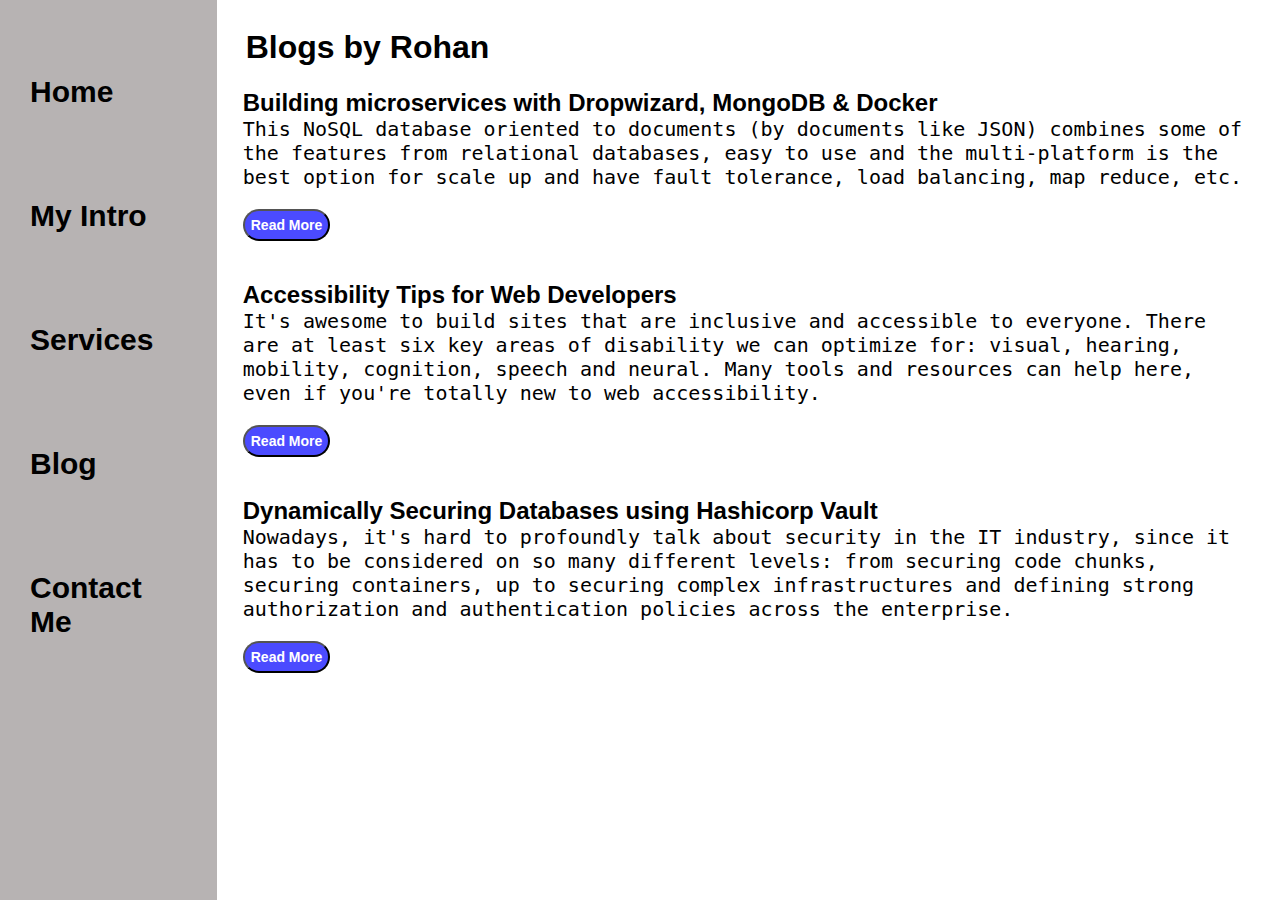
<file: blog.html>
<!DOCTYPE html>
<html lang="en">

<head>
    <meta charset="UTF-8">
    <meta http-equiv="X-UA-Compatible" content="IE=edge">
    <meta name="viewport" content="width=device-width, initial-scale=1.0">
    <title>Rohan Pal - Web Devoloper, Programmer, ML Enthusiast</title>
    <link rel="stylesheet" href="style.css"> 
</head>

<body>
    <div class="container">
        <div class="sidebar">
            <nav>
                <ul>
                    <li><a href="/">Home</a></li>
                    <li><a href="/intro.html">My Intro</a></li>
                    <li><a href="/services.html">Services</a></li>
                    <li><a href="/blog.html">Blog</a></li>
                    <li><a href="/contact.html">Contact Me</a></li>

                </ul>
            </nav>
        </div>
        <div class="main">
            <div class="blogContainer">
                <h1>Blogs by Rohan</h1>
                <div class="blogItem">
                    <h2>Building microservices with Dropwizard, MongoDB & Docker</h2>
                    <p>This NoSQL database oriented to documents (by documents like JSON) combines some of the features from
                        relational
                        databases, easy to use and the multi-platform is the best option for scale up and have fault
                        tolerance, load balancing,
                        map reduce, etc.</p>
                    <button class="btn btn-sm">Read More</button>
                </div>
                <div class="blogItem">
                    <h2>Accessibility Tips for Web Developers</h2>
                    <p>It's awesome to build sites that are inclusive and accessible to everyone. There are at least six key
                        areas of
                        disability we can optimize for: visual, hearing, mobility, cognition, speech and neural. Many tools
                        and resources can
                        help here, even if you're totally new to web accessibility.</p>
                    <button class="btn btn-sm">Read More</button>
                </div>
                <div class="blogItem">
                    <h2>Dynamically Securing Databases using Hashicorp Vault</h2>
                    <p>Nowadays, it's hard to profoundly talk about security in the IT industry, since it has to be
                        considered on so many
                        different levels: from securing code chunks, securing containers, up to securing complex
                        infrastructures and defining
                        strong authorization and authentication policies across the enterprise.</p>
                    <button class="btn btn-sm">Read More</button>
                </div>
            </div>
            </div>
        </div>
</body>

</html>
</file>
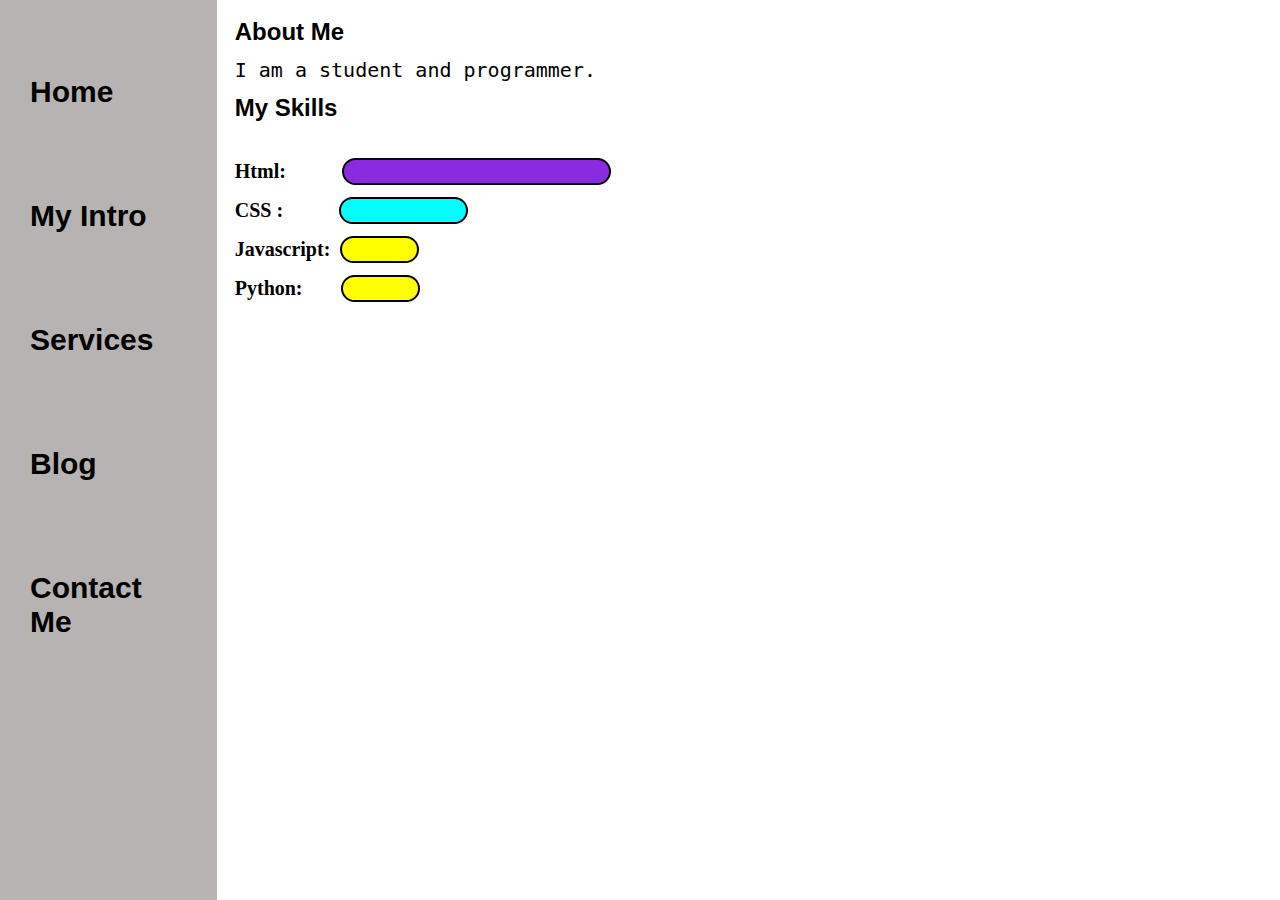
<file: intro.html>
<!DOCTYPE html>
<html lang="en">

<head>
    <meta charset="UTF-8">
    <meta http-equiv="X-UA-Compatible" content="IE=edge">
    <meta name="viewport" content="width=device-width, initial-scale=1.0">
    <title>Rohan Pal - Web Devoloper, Programmer</title>
    <link rel="stylesheet" href="style.css">
</head>

<body>
    <div class="container">
        <div class="sidebar">
            <nav>
                <ul>
                    <li><a href="/">Home</a></li>
                    <li><a href="/intro.html">My Intro</a></li>
                    <li><a href="/services.html">Services</a></li>
                    <li><a href="/blog.html">Blog</a></li>
                    <li><a href="/contact.html">Contact Me</a></li>

                </ul>
            </nav>
        </div>
        <div class="main">
            <div class="intro">
                <h2>About Me</h2>
                <p>I am a student and programmer.</p>
                <h2>My Skills</h2>
                <div class="skillcontainer">
                    <div class="skillItem">Html: <div class="skill hundred"></div>
                    </div>
                    <div class="skillItem">CSS : <div class="skill fifty"></div>
                    </div>
                    <div class="skillItem">Javascript: <div class="skill t5"></div>
                    </div>
                    <div class="skillItem">Python:<div class="skill t52"></div>
                    </div>
                </div>
            </div>
        </div>
    </div>
    </div>
</body>

</html>
</file>
<file: style.css>
@import url('https://fonts.googleapis.com/css2?family=Croissant+One&display=swap');

  * {
      margin: 0;
      padding: 0;
  }

  .sidebar {
      background-color: rgb(183, 179, 179);
      width: 10 vw;
      font-family: 'Gill Sans', 'Gill Sans MT', Calibri, 'Trebuchet MS', sans-serif;
      font-weight: bold;
      height: 100vh;
      transform: translate(-443, 0px);


  }

  .sidebar nav {
      padding: 30px;
  }

  .sidebar nav li {
      list-style: none;
      font-size: 30px;
      padding: 45px 0;
  }

  .sidebar nav li a {
      text-decoration: none;
      color: black;
  }

  .main {
      width: 84vw;
      padding: 6px;
  }

  .container {
      display: flex;
  }

  .infoContainer {
      height: 55vh;
      width: 80vw;
      margin: 120px auto;
      display: flex;
      justify-content: space-around;
  }

  .devInfo {
      display: flex;
      justify-content: center;
      flex-direction: column;
      font-family: 'Source Code Pro', monospace;
  }

  .devPic img {
      width: 35vh;
      height: 55vh
  }

  .hello {
      font-size: 50px;
      font-family: monospace;
  }

  .name {
      font-size: 40px;
      font-weight: bold;
  }

  .about {
      margin-top: 12px;
      font-size: 30px;
      font-style: italic;
  }

  .buttons {
      margin-top: 32px;
  }

  .btn {
      margin: 12px;
      padding: 10px;
      border-radius: 22px;
      color: white;
      background-color: rgb(75, 75, 255);
      font-weight: bold;
      font-size: 21px;
      margin: 0 3px;
      cursor: pointer;
  }

  .btn-sm {
      font-size: 14px;
      padding: 6px;
      margin: 20px 0;
  }

  .btn:hover {
      background-color: white;
      color: rgb(75, 75, 255);
  }

  .contactform {
      padding: 0 34px;
      padding-top: 90px;
      font-family: 'Fira Sans', sans-serif;
      font-size: 18px;
  }

  .contactform h1 {
      font-family: 'Source Code Pro', monospace;
      text-align: center;
      padding: 20px 0;
      font-size: 38px;
      font-weight: bold;
  }

  .contactform form div {
      padding: 10px 0;
      width: 347px;
      display: flex;
      flex-direction: column;
      align-items: flex-start;
  }

  .contactform form div input {
      width: 24vw;
      border-radius: 5px;
      margin: 3px 0;
      padding: 3px;
  }

  #emailHelp {
      font-size: 10px;
      font-style: italic;
      color: midnightblue;
      padding-top: 3px;
      display: flex;
      flex-direction: column;
  }

  #form-check {
      flex-direction: row;
  }

  #form-check input {
      width: 16px;
      margin-right: 5px;
  }

  .blogItem {
      margin: 20px;
      font-family: 'Fira Sans', sans-serif;
  }

  h1 {
      font-family: 'Fira Sans', sans-serif;
      margin: 23px;
  }

  p {
      font-family: 'Source Code Pro', monospace;
      font-size: 20px;
  }

  .intro h2 {
      font-family: 'Fira Sans', sans-serif;
      margin: 12px;
  }

  .intro p {
      font-family: 'Source Code Pro', monospace;
      margin: 12px;
  }

  .skillcontainer {
      padding: 12px;
  }

  .skillItem {
      display: flex;
      align-items: center;
      margin: 12px 0;
      font-weight: 900;
      font-size: 20px;
  }

  .skill {
      width: 23px;
      height: 23px;
      background-color: red;
      border: 2px solid black;
      border-radius: 20px;
  }

  .hundred {
      width: 265px;
      background-color: blueviolet;
      margin-left: 56px;
  }

  .fifty {
      width: 125px;
      background-color: aqua;
      margin-left: 56px;
  }

  .t5 {
      width: 75px;
      background-color: yellow;
      margin-left: 10px;
  }

  .t52 {
      width: 75px;
      background-color: yellow;
      margin-left: 38px;
  }

  @media (max-width:1175px) {
      * {
          background-color: red;
      }
  }
</file>
